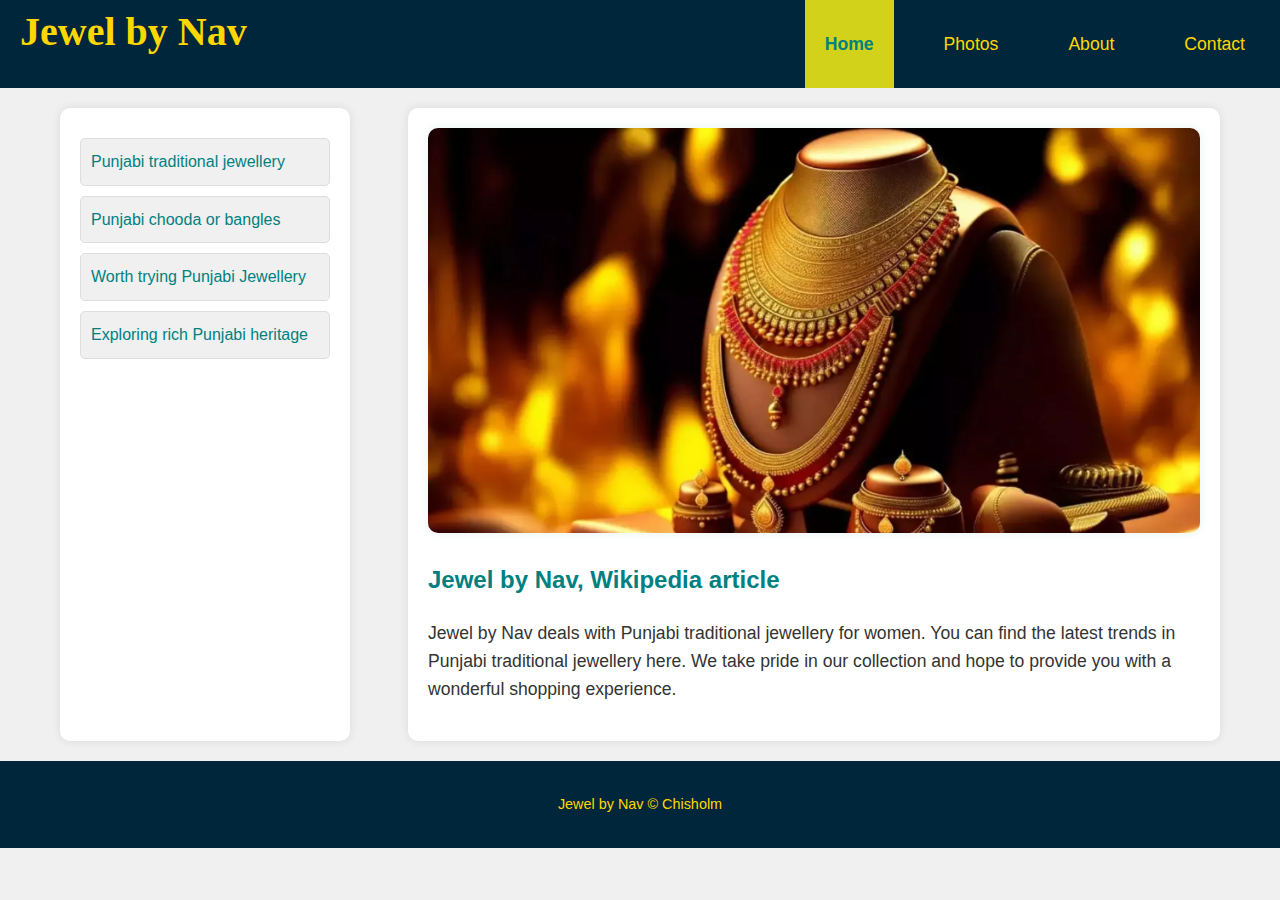
<file: index.html>
<!DOCTYPE html>
<html lang="en">
<head>
	<meta charset="UTF-8">
    <meta http-equiv="X-UA-Compatible" content="IE=edge">
	<meta name="viewport" content="width=device-width, initial-scale=1.0">
	<meta name="description" content="the best jewellery site" >
	<title>Jewels by Nav | Home </title>
	<link rel="stylesheet" href="css/style.css">
	<link rel="stylesheet" href="css/index.css" >
</head>
<body>

    <header>
        <h1>Jewel by Nav</h1> 
        <!-- Hamburger Menu -->
        <label for="hamburger_checkbox">
            <img id="hamburger_image" src="images/hamburger-menu.svg" alt="Expand and collapse menu.">
        </label>
        <input id="hamburger_checkbox" type="checkbox">

        <!-- Navigation -->
        <nav>
            <a class="active_nav" href="index.html">Home</a>
            <a href="photos.html">Photos</a>
            <a href="about.html">About</a>
            <a href="contact.html">Contact</a>
        </nav>
    </header>

    <main>
        <aside>
            <a href="https://khalsavox.com/heritage/punjabi-jewelry-a-dazzling-legacy-of-craft-and-culture/" target="_blank">Punjabi traditional jewellery</a>
            <a href="https://punjabijewelleryonline.com/punjabi-bridal-chooda/" target="_blank">Punjabi chooda or bangles</a>
            <a href="https://www.fashioncrab.com/blog/9-worth-trying-traditional-punjabi-jewellery-pieces/" target="_blank">Worth trying Punjabi Jewellery</a>
            <a href="https://www.amazeldesigns.com/blogs/news/exploring-the-rich-punjabi-heritage-traditional-ornaments-of-punjab" target="_blank">Exploring rich Punjabi heritage</a>
        </aside>
        <section>
            <!-- Main Image -->
            <img id="main_image" 
                 sizes="(max-width: 480px) 480px,
                        (max-width: 960px) 960px,
                        (max-width: 1920px) 1920px"
                 src="images/home/jewwel_home.PNG"
                 title="Jewels by Nav"
                 alt="Jewels by Nav">

            <article>
                <h2>Jewel by Nav, Wikipedia article</h2>
                <p>Jewel by Nav deals with Punjabi traditional jewellery for women. You can find the latest trends in Punjabi traditional jewellery here. We take pride in our collection and hope to provide you with a wonderful shopping experience.</p>
            </article>

        </section>
    </main>

    <footer>
        <p>Jewel by Nav &copy; Chisholm</p>      
    </footer>

</body>
</html>
</file>
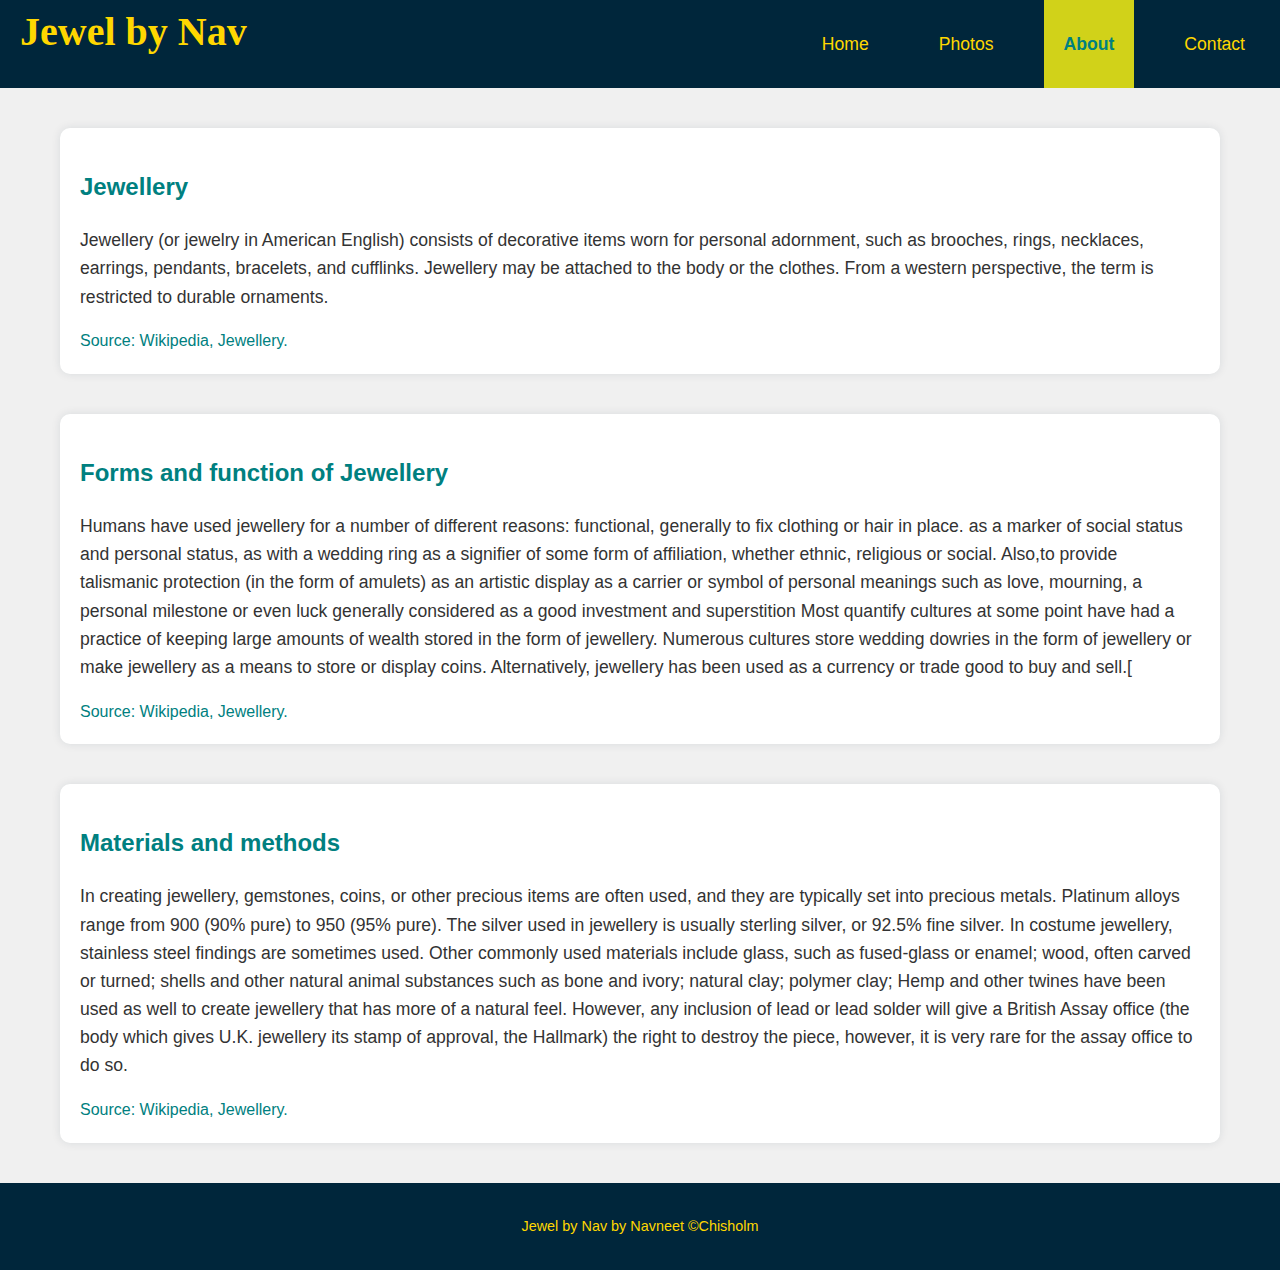
<file: about.html>
<!DOCTYPE html>
<html lang="en">
<head>
	<meta charset="UTF-8">
  <meta http-equiv="X-UA-Compatible" content="IE=edge">
	<meta name="viewport" content="width=device-width, initial-scale=1.0">
	<meta name="description" content="Jewel by Nav" >
	<title>Jewel by Nav | About </title>
	<link rel="stylesheet" href="css/style.css">
	<link rel="stylesheet" href="css/about.css" >
</head>

<body>

	<header>
		<h1>Jewel by Nav</h1> 
        <label for="hamburger_checkbox">
            <img id="hamburger_image" src="images/hamburger-menu.svg" alt="Expand and collapse menu.">
        </label>
        <input id="hamburger_checkbox" type="checkbox">
		<nav>
			<a href="index.html">Home</a>
			<a href="photos.html">Photos</a>
			<a class="active_nav" href="about.html">About</a>
			<a href="contact.html">Contact</a>
		</nav>
	</header>
<main>
    
    <div id="container1">
      <h2>Jewellery</h2>
      <p>Jewellery (or jewelry in American English) consists of decorative items worn for personal adornment, such as brooches, rings, necklaces, earrings, pendants, bracelets, and cufflinks. Jewellery may be attached to the body or the clothes. From a western perspective, the term is restricted to durable ornaments.</p>
          <a href="https://en.wikipedia.org/wiki/Jewellery" target="_blank">
          Source: Wikipedia, Jewellery.</a>
    </div>
      <div id="container2">
          <h2>Forms and function of Jewellery </h2>
          <p>Humans have used jewellery for a number of different reasons:

            functional, generally to fix clothing or hair in place.
            as a marker of social status and personal status, as with a wedding ring
            as a signifier of some form of affiliation, whether ethnic, religious or social.
            Also,to provide talismanic protection (in the form of amulets)
            as an artistic display
            as a carrier or symbol of personal meanings such as love, mourning, a personal milestone or even luck
            generally considered as a good investment
            and superstition
            Most quantify cultures at some point have had a practice of keeping large amounts of wealth stored in the form of jewellery. Numerous cultures store wedding dowries in the form of jewellery or make jewellery as a means to store or display coins. Alternatively, jewellery has been used as a currency or trade good to buy and sell.[</p>
          <a href="https://en.wikipedia.org/wiki/Jewellery" target="_blank">
            Source: Wikipedia, Jewellery.</a>
      </div>
      <div id="container3">
          <h2>Materials and methods</h2>
          <p>In creating jewellery, gemstones, coins, or other precious items are often used, and they are typically set into precious metals. Platinum alloys range from 900 (90% pure) to 950 (95% pure). The silver used in jewellery is usually sterling silver, or 92.5% fine silver. In costume jewellery, stainless steel findings are sometimes used.

            Other commonly used materials include glass, such as fused-glass or enamel; wood, often carved or turned; shells and other natural animal substances such as bone and ivory; natural clay; polymer clay; Hemp and other twines have been used as well to create jewellery that has more of a natural feel. However, any inclusion of lead or lead solder will give a British Assay office (the body which gives U.K. jewellery its stamp of approval, the Hallmark) the right to destroy the piece, however, it is very rare for the assay office to do so.</p>
            <a href="https://en.wikipedia.org/wiki/Jewellery" target="_blank">
                Source: Wikipedia, Jewellery.</a>
      </div>
  </main>

  <footer>
    <p>Jewel by Nav by Navneet &copy;Chisholm</p>      
  </footer>

</body>
</html>
</file>
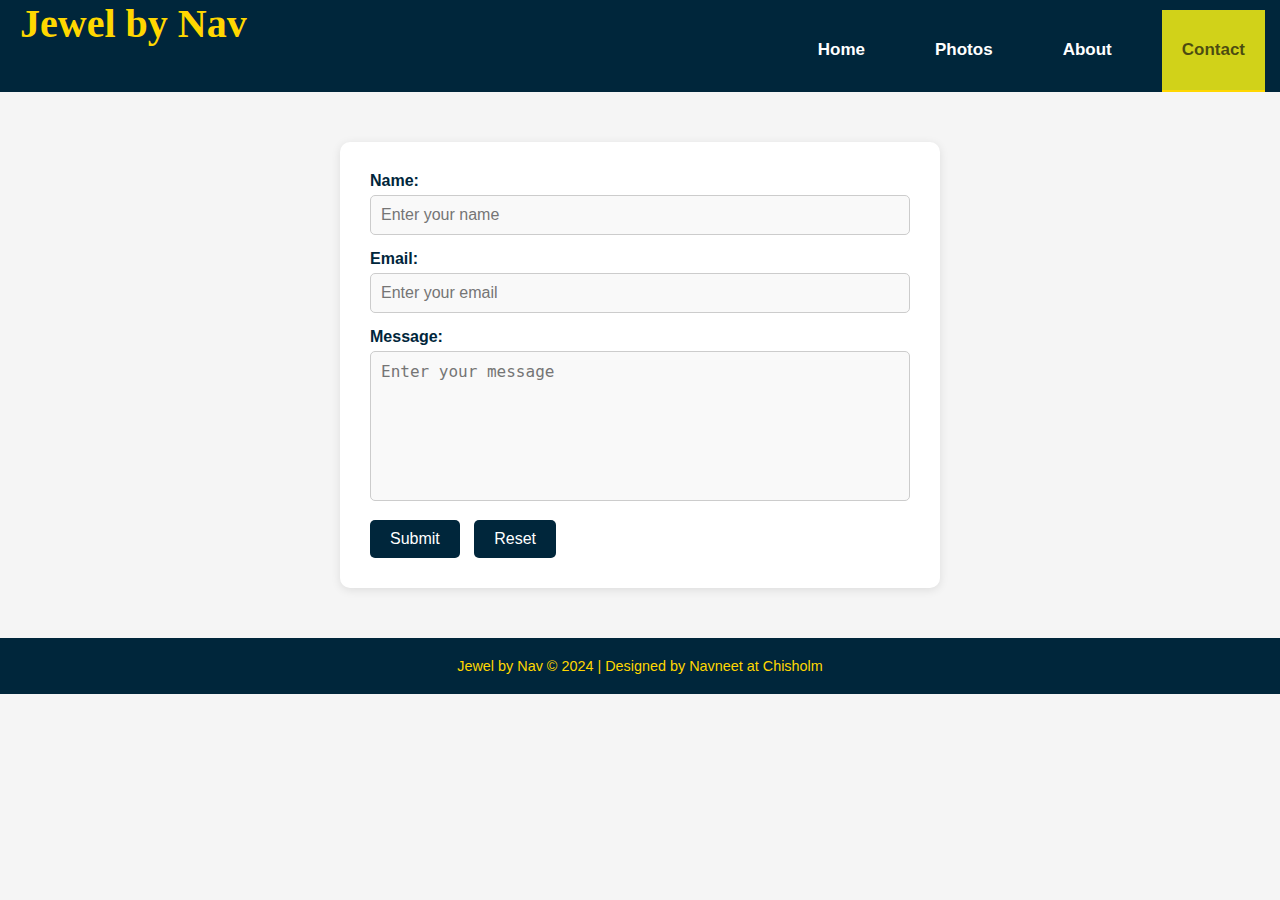
<file: contact.html>
<!DOCTYPE html>
<html lang="en">
<head>
    <meta charset="UTF-8">
    <meta http-equiv="X-UA-Compatible" content="IE=edge">
    <meta name="viewport" content="width=device-width, initial-scale=1.0">
    <meta name="description" content="The best Punjabi jewellery site">
    <title>Jewel by Nav | Contact</title>
    <link rel="stylesheet" href="css/style.css">
    <link rel="stylesheet" href="css/contact.css">
     
</head>
<body>

<header>
    <h1>Jewel by Nav</h1>
    <label for="hamburger_checkbox">
        <img id="hamburger_image" src="images/hamburger-menu.svg" alt="Expand and collapse menu.">
    </label>
    <input id="hamburger_checkbox" type="checkbox">
    <nav>
        <a href="index.html">Home</a>
        <a href="photos.html">Photos</a>
        <a href="about.html">About</a>
        <a class="active_nav" href="contact.html">Contact</a>
    </nav>
</header>

<main>
    <form id="contact_form">
        <label for="name">Name:</label>
        <input type="text" id="name" name="name" placeholder="Enter your name">

        <label for="email">Email:</label>
        <input type="email" id="email" name="email" placeholder="Enter your email">

        <label for="message">Message:</label>
        <textarea id="message" name="message" placeholder="Enter your message"></textarea>

        <button type="submit">Submit</button>
        <button type="reset">Reset</button>
    </form>
</main>

<footer>
    <p>Jewel by Nav &copy; 2024 | Designed by Navneet at Chisholm</p>
</footer>

</body>
</html>
</file>
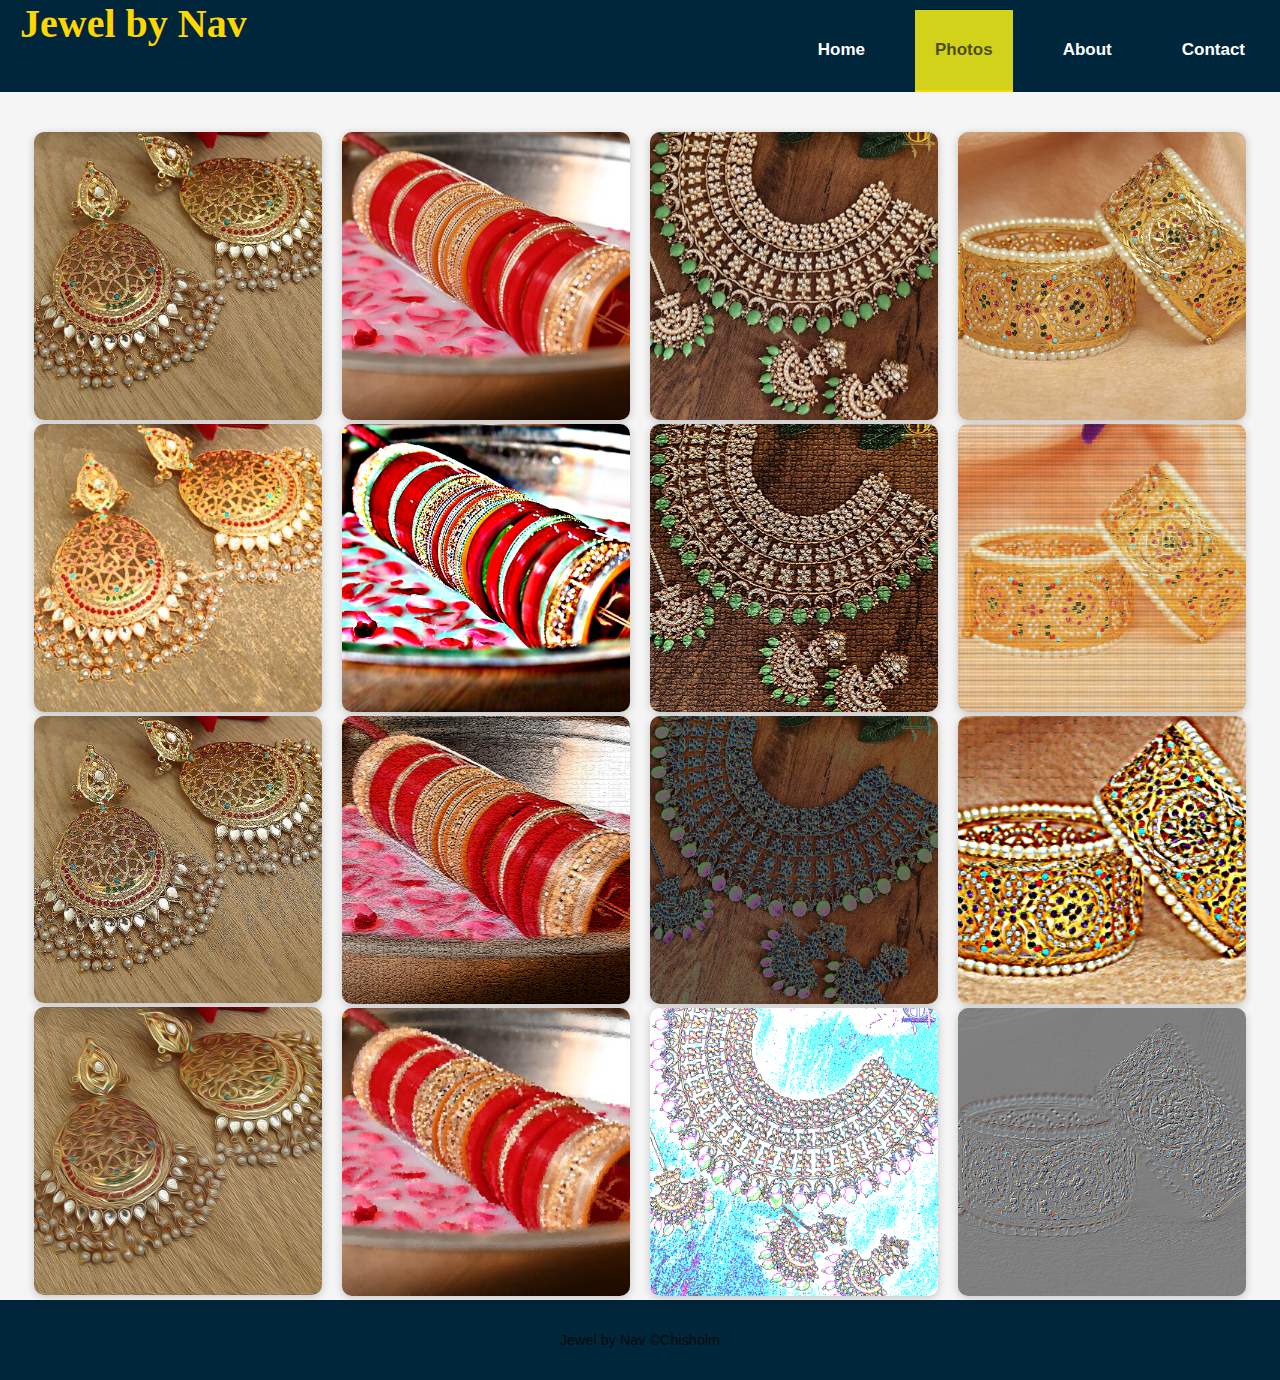
<file: photos.html>
<!DOCTYPE html>
<html lang="en">
<head>
	<meta charset="UTF-8">
    <meta http-equiv="X-UA-Compatible" content="IE=edge">
	<meta name="viewport" content="width=device-width, initial-scale=1.0">
	<meta name="description" content="Sixteen images of jewellery" >
	<title>Jewel by Nav | Photos </title>
	<link rel="stylesheet" href="css/style.css">
	<link rel="stylesheet" href="css/photos.css" >
</head>

<body>

	<header>
		<h1>Jewel by Nav</h1> 
        <label for="hamburger_checkbox">
            <img id="hamburger_image" src="images/hamburger-menu.svg" alt="Expand and collapse menu.">
        </label>
        <input id="hamburger_checkbox" type="checkbox">
		<nav>
			<a href="index.html">Home</a>
			<a class="active_nav" href="photos.html">Photos</a>
			<a href="about.html">About</a>
			<a href="contact.html">Contact</a>
		</nav>
	</header>
    <!--Photo Grid -->
	<div id="row"> 
		
		<div class="column">
			<img src="images/960w/jewelly.png" alt="jewellery" title="Earrings" >
            <img src="images/960w/jewelley1.png" alt="jewellery" title="Earrings" >
            <img src="images/960w/jewellery3.png" alt="jewellery" title="Earrings" >
            <img src="images/960w/jewellery 4.png" alt="jewellery" title="Earrings" >
			
		</div>
		
		<div class="column">
			<img src="images/960w/punjabi bangles.png"	alt="jewellery" title="Bangles" >
			<img src="images/960w/punjabi bangles1.PNG"	alt="jewellery" title="Bangles" >
			<img src="images/960w/punjabi bangles2.png"	alt="jewellery" title="Bangles" >
			<img src="images/960w/punjabi bangles3.png"	alt="jewellery" title="Bangles" >
		</div>

		<div class="column">
			<img src="images/960w/goldset.png" alt="jewellery" title="goldset" >
			<img src="images/960w/goldset1.png" alt="jewellery" title="goldset" >
			<img src="images/960w/goldset2.png" alt="jewellery" title="goldset" >
            <img src="images/960w/goldset3.png" alt="jewellery" title="goldset" >
		</div>

		<div class="column">
			<img src="images/960w/banglesstone.png" alt="jewellery" title="stonebangles">
			<img src="images/960w/banglesstone1.png" alt="jewellery" title="stonebangles">
            <img src="images/960w/banglesstone2.png" alt="jewellery" title="stonebangles">
            <img src="images/960w/banglesstone3.png" alt="jewellery" title="stonebangles">
		</div>
		
	</div>

	<footer>
        <p>Jewel by Nav &copy;Chisholm</p>      
	</footer>

</body>
</html>
</file>
<file: css/style.css>
* {
	box-sizing: border-box;
}

body {
	background: #b8ad46ab;
	font-family: Arial, Helvetica, sans-serif;
	margin: 0;
}

/* Mobile First View: */

/* Style the header which contains the navigation links */
header {
    background-color: #e9e515e5;
    overflow: hidden;
  }
  
  /* Hide the checkbox which we use for the hamburger menu functionality */
  #hamburger_checkbox {
    display: none;
  }
  
  /* Style the image we use as a label for the hamburger menu checkbox */
  #hamburger_image {
    background-color: rgba(3, 0, 0, 0.897);
    display: block;
    margin-bottom: 20px;
    margin-left: auto;
    margin-right: auto;
    padding: 15px;
    width: 10%;
  }
  
  
  /* Show or hide the navigation links depending on whether the hamburger menu checkbox is checked or not */
  input[id="hamburger_checkbox"]:not(:checked) + nav {
    display: none;
  }
  
  /* Style the heading */
  h1 {
    color: #070707;
    float: left;
    padding: 0 20px;
    width: 100%;
  }
  
  
  /* Style the links inside the navigation bar */
  nav a {
    color: #080808;							
    float: left;
    font-size: 17px;
    padding: 30px 20px;
    text-align: center;
    text-decoration: none;
    width: 100%;
  }
  
  
  /* Change the color of links on hover using mouse */
  nav a:hover {
    background-color: #f0da14fb;
    color: #0e0d0d;
  }
  
  /* Change the color of links on focus using tab key */
  nav a:focus {
    background-color: rgba(207, 194, 194, 0.356);
    color: black;
    outline: none;
  }
  
  /* Change the color of the active/current link */
  .active_nav {
    background-color: #e9e515e5;
    color: rgba(15, 14, 14, 0.699);
  }

  
footer {
	background: #e6cf08;
  color: #0a0a0a;
	padding: 32px;
	text-align: center;
	width: 100%;
}
  
   /* For desktop: */
  @media only screen and (min-width: 768px) {
  
        /* Hide the hamburger menu image we use as a label for the hamburger menu checkbox */
        #hamburger_image {
          display: none;
        }
  
        /* Show the navigation links... even if the hamburger menu checkbox is not selected (menu open) */
        input[id="hamburger_checkbox"]:not(:checked) + nav {
          display:block
        }
  
        /* Style the Knitters heading */
        h1 {
          text-align: left;
          width: 390px;
        }
  
        /* Style the navigation bar */
        nav {
          float: right;
        }
  
        /* Style the links inside the navigation bar */
        nav a {
          width: auto;
        }
  }
</file>
<file: css/index.css>
body {
    font-family: 'Arial', sans-serif;
    margin: 0;
    padding: 0;
    color: #333; 
    line-height: 1.6;
    background-color: #F0F0F0; 
}
header {
    background-color: #00263B; 
    color: #FFD700; 
    text-align: center;
}

header h1 {
    font-size: 2.5rem;
    margin: 0;
    font-family: 'Georgia', serif;
    color: #FFD700; 
}

nav {
    display: flex;
    justify-content: center;
}

nav a {
    color: #FFD700; 
    text-decoration: none;
    margin: 0 15px;
    font-size: 1.1rem;
}

nav a.active_nav, nav a:hover {
    color: #008080; /* Teal */
    font-weight: bold;
}

.hamburger {
    display: none;
}

#hamburger_checkbox:checked ~ nav {
    display: block;
}

main {
    display: flex;
    justify-content: space-between;
    padding: 20px;
    max-width: 1200px;
    margin: 0 auto;
}

aside {
    width: 25%;
    padding: 20px;
    background-color: #FFF; /* White */
    border-radius: 10px;
    box-shadow: 0 0 10px rgba(0, 38, 59, 0.1); /* Light shadow */
}

aside a {
    display: block;
    text-decoration: none;
    color: #008080; /* Teal */
    font-size: 1rem;
    margin: 10px 0;
    padding: 10px;
    border-radius: 5px;
    background-color: #F0F0F0; 
    border: 1px solid #DDD;
}

aside a:hover {
    background-color: #FFD700; 
    color: #00263B; 
}

/* Section styling */
section {
    width: 70%;
    padding: 20px;
    background-color: #FFF; /* White */
    border-radius: 10px;
    box-shadow: 0 0 10px rgba(0, 38, 59, 0.1); /* Light shadow */
}

#main_image {
    max-width: 100%;
    height: auto;
    border-radius: 10px;
    box-shadow: 0 0 10px rgba(0, 128, 128, 0.1); /* Teal shadow */
}

article h2 {
    color: #008080; /* Teal */
}

article p {
    font-size: 1.1rem;
    color: #333; 
}

footer {
    background-color: #00263B; 
    color: #FFD700; 
    text-align: center;
    width: 100%;
    bottom: 0;
}

footer p {
    margin: 0;
    font-size: 0.9rem;
}
</file>
<file: css/about.css>
/* General styling */
body {
  font-family: 'Arial', sans-serif;
  margin: 0;
  padding: 0;
  color: #333; /* Dark Grey */
  line-height: 1.6;
  background-color: #F0F0F0; /* Light Grey */
}

/* Header styling */
header {
  background-color: #00263B; /* Dark Navy */
  color: #FFD700; 
  text-align: center;
}

header h1 {
  font-size: 2.5rem;
  margin: 0;
  font-family: 'Georgia', serif;
  color: #FFD700; 
}

/* Navigation styling */
nav {
  display: flex;
  justify-content: center;
}

nav a {
  color: #FFD700; 
  text-decoration: none;
  margin: 0 15px;
  font-size: 1.1rem;
}

nav a.active_nav, nav a:hover {
  color: #008080; 
  font-weight: bold;
}

.hamburger {
  display: none;
}

#hamburger_checkbox:checked ~ nav {
  display: block;
}

main {
  display: flex;
  flex-direction: column;
  justify-content: space-between;
  padding: 20px;
  max-width: 1200px;
  margin: 0 auto;
}

#container1, #container2, #container3 {
  background-color: #FFF; /* White */
  padding: 20px;
  margin: 20px 0;
  border-radius: 10px;
  box-shadow: 0 0 10px rgba(0, 38, 59, 0.1); /* Light shadow */
}

h2 {
  color: #008080; 
}

p {
  font-size: 1.1rem;
}

a {
  color: #008080; 
  text-decoration: none;
}

a:hover {
  color: #FFD700; 
}

footer {
  background-color: #00263B; /* Dark Navy */
  color: #FFD700; 
  text-align: center;
  width: 100%;
  bottom: 0;
}

footer p {
  margin: 0;
  font-size: 0.9rem;
}
</file>
<file: css/contact.css>
body {
  font-family: 'Arial', sans-serif;
  margin: 0;
  padding: 0;
  background-color: #f5f5f5;
  color: #333;
}

header {
  background-color: #00263B; 
  color: #FFD700; 
  text-align: center;
}

header h1 {
  font-size: 2.5rem;
  margin: 0;
  font-family: 'Georgia', serif;
  color: #FFD700; 
}

nav {
  margin-top: 10px;
}

nav a {
  color: #fff;
  margin: 0 15px;
  text-decoration: none;
  font-weight: bold;
}

nav a.active_nav {
  border-bottom: 2px solid #FFD700;
}

nav a:hover {
  color: #FFD700;
}

#hamburger_image {
  width: 25px;
  cursor: pointer;
}

#hamburger_checkbox {
  display: none;
}

#hamburger_checkbox:checked + nav {
  display: block;
}

nav {
  display: none;
}

@media only screen and (min-width: 768px) {
  nav {
      display: block;
  }
}

/* Form Styles */
#contact_form {
  background-color: #fff;
  border-radius: 10px;
  max-width: 600px;
  margin: 50px auto;
  padding: 30px;
  box-shadow: 0 2px 10px rgba(0, 0, 0, 0.1);
}

#contact_form label {
  font-size: 1rem;
  font-weight: bold;
  margin-bottom: 5px;
  display: inline-block;
  color: #00263B; ;
}

#contact_form input[type="text"],
#contact_form input[type="email"],
#contact_form textarea {
  width: 100%;
  padding: 10px;
  margin-bottom: 15px;
  border: 1px solid #ccc;
  border-radius: 5px;
  font-size: 1rem;
  background-color: #f9f9f9;
}

#contact_form textarea {
  resize: none;
  height: 150px;
}

#contact_form button {
  background-color: #00263B; ;
  color: #fff;
  padding: 10px 20px;
  border: none;
  border-radius: 5px;
  cursor: pointer;
  font-size: 1rem;
  margin-right: 10px;
}

#contact_form button:hover {
  background-color: #FFD700;
  color: #4a4a4a;
}

/* Footer */
footer {
  background-color: #4a4a4a;
  color: #fff;
  text-align: center;
  padding: 20px 0;
  margin-top: 20px;
}

/* Footer styling */
footer {
  background-color: #00263B; 
  color: #FFD700; 
  text-align: center;
  width: 100%;
  bottom: 0;
}

footer p {
  margin: 0;
  font-size: 0.9rem;
}


@media only screen and (min-width: 768px) {
  #contact_form {
      margin: 50px auto;
  }
}
</file>
<file: css/photos.css>
body {
    font-family: 'Arial', sans-serif;
    margin: 0;
    padding: 0;
    background-color: #f5f5f5;
    color: #333;
}

header {
    background-color: #00263B; /
    color: #FFD700; 
    text-align: center;
}

header h1 {
    font-size: 2.5rem;
    margin: 0;
    font-family: 'Georgia', serif;
    color: #FFD700; 
}
nav {
    margin-top: 10px;
}

nav a {
    color: #fff;
    margin: 0 15px;
    text-decoration: none;
    font-weight: bold;
}

nav a.active_nav {
    border-bottom: 2px solid #FFD700;
}

nav a:hover {
    color: #FFD700;
}

/* Hamburger Menu */
#hamburger_image {
    width: 25px;
    cursor: pointer;
}

#hamburger_checkbox {
    display: none;
}

#hamburger_checkbox:checked + nav {
    display: block;
}

nav {
    display: none;
}

@media only screen and (min-width: 768px) {
    nav {
        display: block;
    }
} 
#row {
    display: flex;
    flex-wrap: wrap;
    justify-content: center;
    padding: 0 12px;
    margin-top: 20px;
}

.column {
    margin-top: 20px;
    max-width: 100%;
    padding: 0 6px;
}

.column img {
    width: 100%;
    border-radius: 10px;
    transition: transform 0.3s ease, box-shadow 0.3s ease;
    box-shadow: 0 2px 8px rgba(0, 0, 0, 0.2);
}

/* Hover effect on images (only for non-touch devices) */
@media (hover: hover) and (pointer: fine) {
    .column img:hover {
        transform: scale(1.05);
        box-shadow: 0 6px 20px rgba(0, 0, 0, 0.4);
    }
}

/* For tablets and larger devices */
@media only screen and (min-width: 768px) {
    .column {
        max-width: 50%;
        padding: 0 10px;
    }

    #row {
        padding: 0 16px;
    }
} 
@media only screen and (min-width: 1200px) {
    .column {
        max-width: 25%;
    }

    #row {
        padding: 0 24px;
    }
 
    .column img:hover {
        transform: scale(1.08);
        box-shadow: 0 8px 25px rgba(0, 0, 0, 0.4);
    }
}

 
 
footer {
    background-color: #00263B; /
    color: #FFD700; 
    text-align: center;
    width: 100%;
    bottom: 0;
}

footer p {
    margin: 0;
    font-size: 0.9rem;
}
</file>
